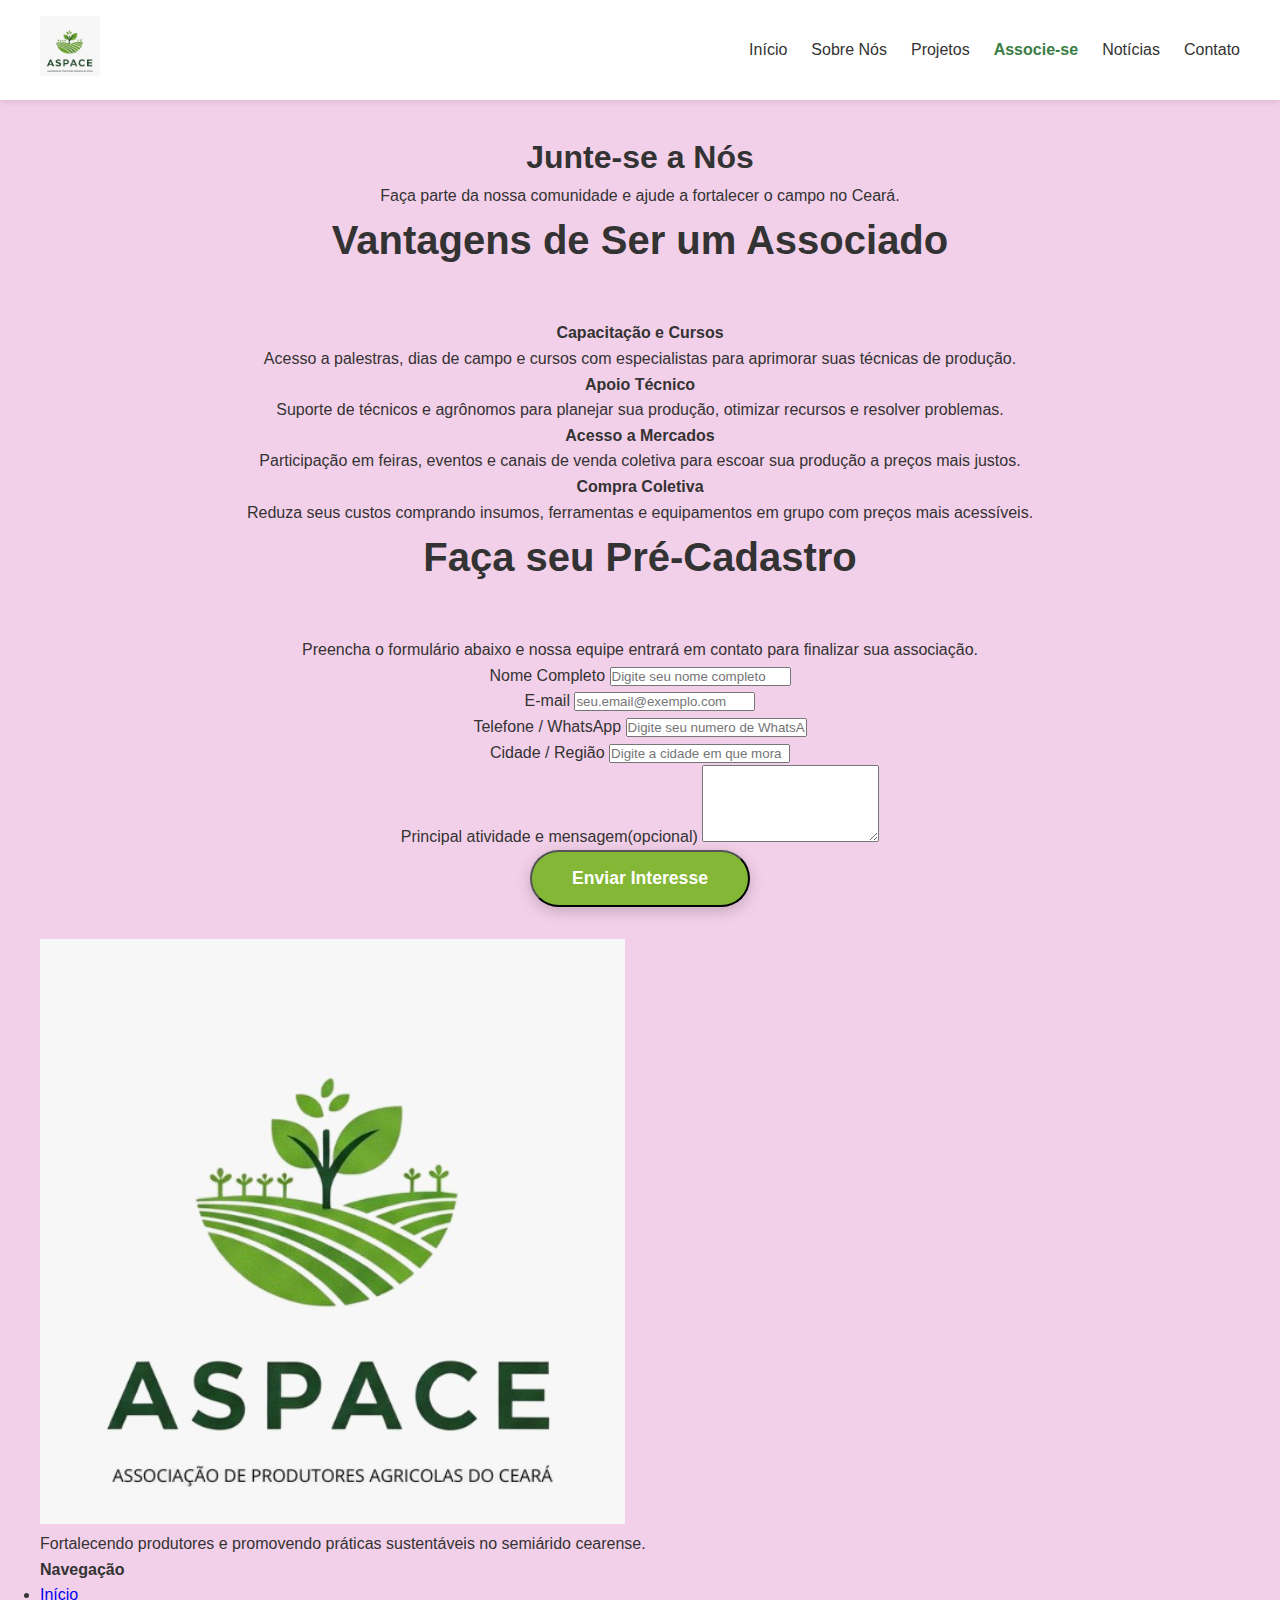
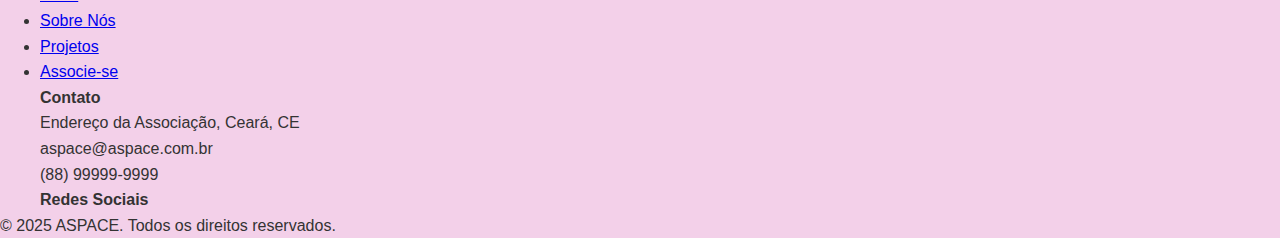
<file: associe-se.html>
<!DOCTYPE html>
<html lang="pt-BR">
<head>
    <meta charset="UTF-8">
    <meta name="viewport" content="width=device-width, initial-scale=1.0">
    <meta name="description" content="Site da Associação de Produtores Agrícolas e Meliponicultores do Ceará - ASPACE. Conheça nossos projetos e associe-se.">
    <title>ASPACE - Associação de Produtores Agrícolas do Ceará</title>
    <link rel="stylesheet" href="https://cdnjs.cloudflare.com/ajax/libs/font-awesome/6.5.2/css/all.min.css" integrity="sha512-SnH5WK+bZxgPHs44uWIX+LLJAJ9/2PkPKZ5QiAj6Ta86w+fsb2TkcmfRyVX3pBnMFcV7oQPJkl9QevSCWr3W6A==" crossorigin="anonymous" referrerpolicy="no-referrer" />
    <link rel="stylesheet" href="https://cdn.jsdelivr.net/npm/swiper@11/swiper-bundle.min.css"/>
    <link rel="stylesheet" href="./css/style.css">
    <script src="https://cdn.jsdelivr.net/npm/swiper@11/swiper-bundle.min.js" defer></script>
    <script src="js/script.js" defer></script>
    <script src="js/projects.js" defer></script>
</head>
<body>
    <header>
        <div class="header-container">
            <a href="index.html" class="logo">
                <img src="./assets/images/logo.jpeg" alt="Logo da ASPACE">
            </a>

            <nav class="main-nav">
                <ul>
                    <li><a href="index.html"><i class="fa-solid fa-house"></i>Início</a></li>
                    <li><a href="sobre.html"><i class="fa-solid fa-users"></i>Sobre Nós</a></li>
                    <li><a href="projetos.html"><i class="fa-solid fa-seedling"></i>Projetos</a></li>
                    <li><a href="associe-se.html" class="active-link"><i class="fa-solid fa-handshake-angle"></i>Associe-se</a></li>
                    <li><a href="noticias.html"><i class="fa-solid fa-newspaper"></i>Notícias</a></li>
                    <li><a href="contato.html"><i class="fa-solid fa-envelope"></i>Contato</a></li>
                </ul>
            </nav>

            <button class="mobile-menu-button"><i class="fa-solid fa-bars"></i></button>
        </div>
    </header>

    <main>
        <section class="page-header">
            <div class="container">
                <h1>Junte-se a Nós</h1>
                <p>Faça parte da nossa comunidade e ajude a fortalecer o campo no Ceará.</p>
            </div>
        </section>
        
        <section class="benefits-section">
            <div class="container">
                <h2 class="section-title">Vantagens de Ser um Associado</h2>
                <div class="benefits-grid">
                    <div class="benefit-card">
                        <div class="benefit-icon"><i class="fa-solid fa-graduation-cap"></i></div>
                        <h4>Capacitação e Cursos</h4>
                        <p>Acesso a palestras, dias de campo e cursos com especialistas para aprimorar suas técnicas de produção.</p>
                    </div>
                    <div class="benefit-card">
                        <div class="benefit-icon"><i class="fa-solid fa-users-gear"></i></div>
                        <h4>Apoio Técnico</h4>
                        <p>Suporte de técnicos e agrônomos para planejar sua produção, otimizar recursos e resolver problemas.</p>
                    </div>
                    <div class="benefit-card">
                        <div class="benefit-icon"><i class="fa-solid fa-store"></i></div>
                        <h4>Acesso a Mercados</h4>
                        <p>Participação em feiras, eventos e canais de venda coletiva para escoar sua produção a preços mais justos.</p>
                    </div>
                    <div class="benefit-card">
                        <div class="benefit-icon"><i class="fa-solid fa-cart-shopping"></i></div>
                        <h4>Compra Coletiva</h4>
                        <p>Reduza seus custos comprando insumos, ferramentas e equipamentos em grupo com preços mais acessíveis.</p>
                    </div>
                </div>
            </div>
        </section>

        <section class="form-section">
            <div class="container">
                <h2 class="section-title">Faça seu Pré-Cadastro</h2>
                <p class="subtitle">Preencha o formulário abaixo e nossa equipe entrará em contato para finalizar sua associação.</p>
                <form name="pre-cadastro" class="contact-form" netlify action=""></form>
                    <div class="form-group">
                        <label for="name">Nome Completo</label>
                        <input type="text" id="name" name="name" required placeholder="Digite seu nome completo">
                    </div>
                    <div class="form-group">
                        <label for="email">E-mail</label>
                        <input type="email" id="email" name="email" required placeholder="seu.email@exemplo.com">
                    </div>
                    <div class="form-group">
                        <label for="phone">Telefone / WhatsApp</label>
                        <input type="tel" id="phone" name="phone" required placeholder="Digite seu numero de WhatsApp">
                    </div>
                    <div class="form-group">
                        <label for="city">Cidade / Região</label>
                        <input type="text" name="city" id="city" required placeholder="Digite a cidade em que mora">
                    </div>
                    <div class="form-group full-width">
                        <label for="message">Principal atividade e mensagem(opcional)</label>
                        <textarea name="message" id="message" rows="5"></textarea>
                    </div>
                    <div class="form-group full-width">
                        <button type="submit" class="cta-button">Enviar Interesse</button>
                    </div>
            </div>
        </section>
    </main>

    <footer>
        <div class="container">
            <div class="footer-content">
                <div class="footer-brand">
                    <img src="./assets/images/logo.jpeg" alt="Logo da ASPACE" class="footer-logo">
                    <p>Fortalecendo produtores e promovendo práticas sustentáveis no semiárido cearense.</p>
                </div>
                <div class="footer-grid">
                    <div class="footer-column links">
                        <h4>Navegação</h4>
                        <ul>
                            <li><a href="index.html">Início</a></li>
                            <li><a href="sobre.html">Sobre Nós</a></li>
                            <li><a href="projetos.html">Projetos</a></li>
                            <li><a href="associe-se.html">Associe-se</a></li>
                        </ul>
                    </div>
    
                    <div class="footer-column contact">
                        <h4>Contato</h4>
                        <p><i class="fa-solid fa-location-dot"></i>Endereço da Associação, Ceará, CE</p>
                        <p><i class="fa-solid fa-envelope"></i>aspace@aspace.com.br</p>
                        <p><i class="fa-solid fa-phone"></i>(88) 99999-9999</p>
                    </div>
    
                    <div class="footer-column social">
                        <h4>Redes Sociais</h4>
                        <div class="social-links">
                            <a href="#" aria-label="Facebook"><i class="fa-brands fa-facebook"></i></i></a>
                            <a href="#" aria-label="Instagram"><i class="fa-brands fa-instagram"></i></a>
                            <a href="#" aria-label="WhatsApp"><i class="fa-brands fa-whatsapp"></i></a>
                        </div>
                    </div>
                </div>
            </div>
        </div>
        <div class="footer-bottom">
            <p>&copy; 2025 ASPACE. Todos os direitos reservados.</p>
        </div>
    </footer>
</body>
</html>
</file>
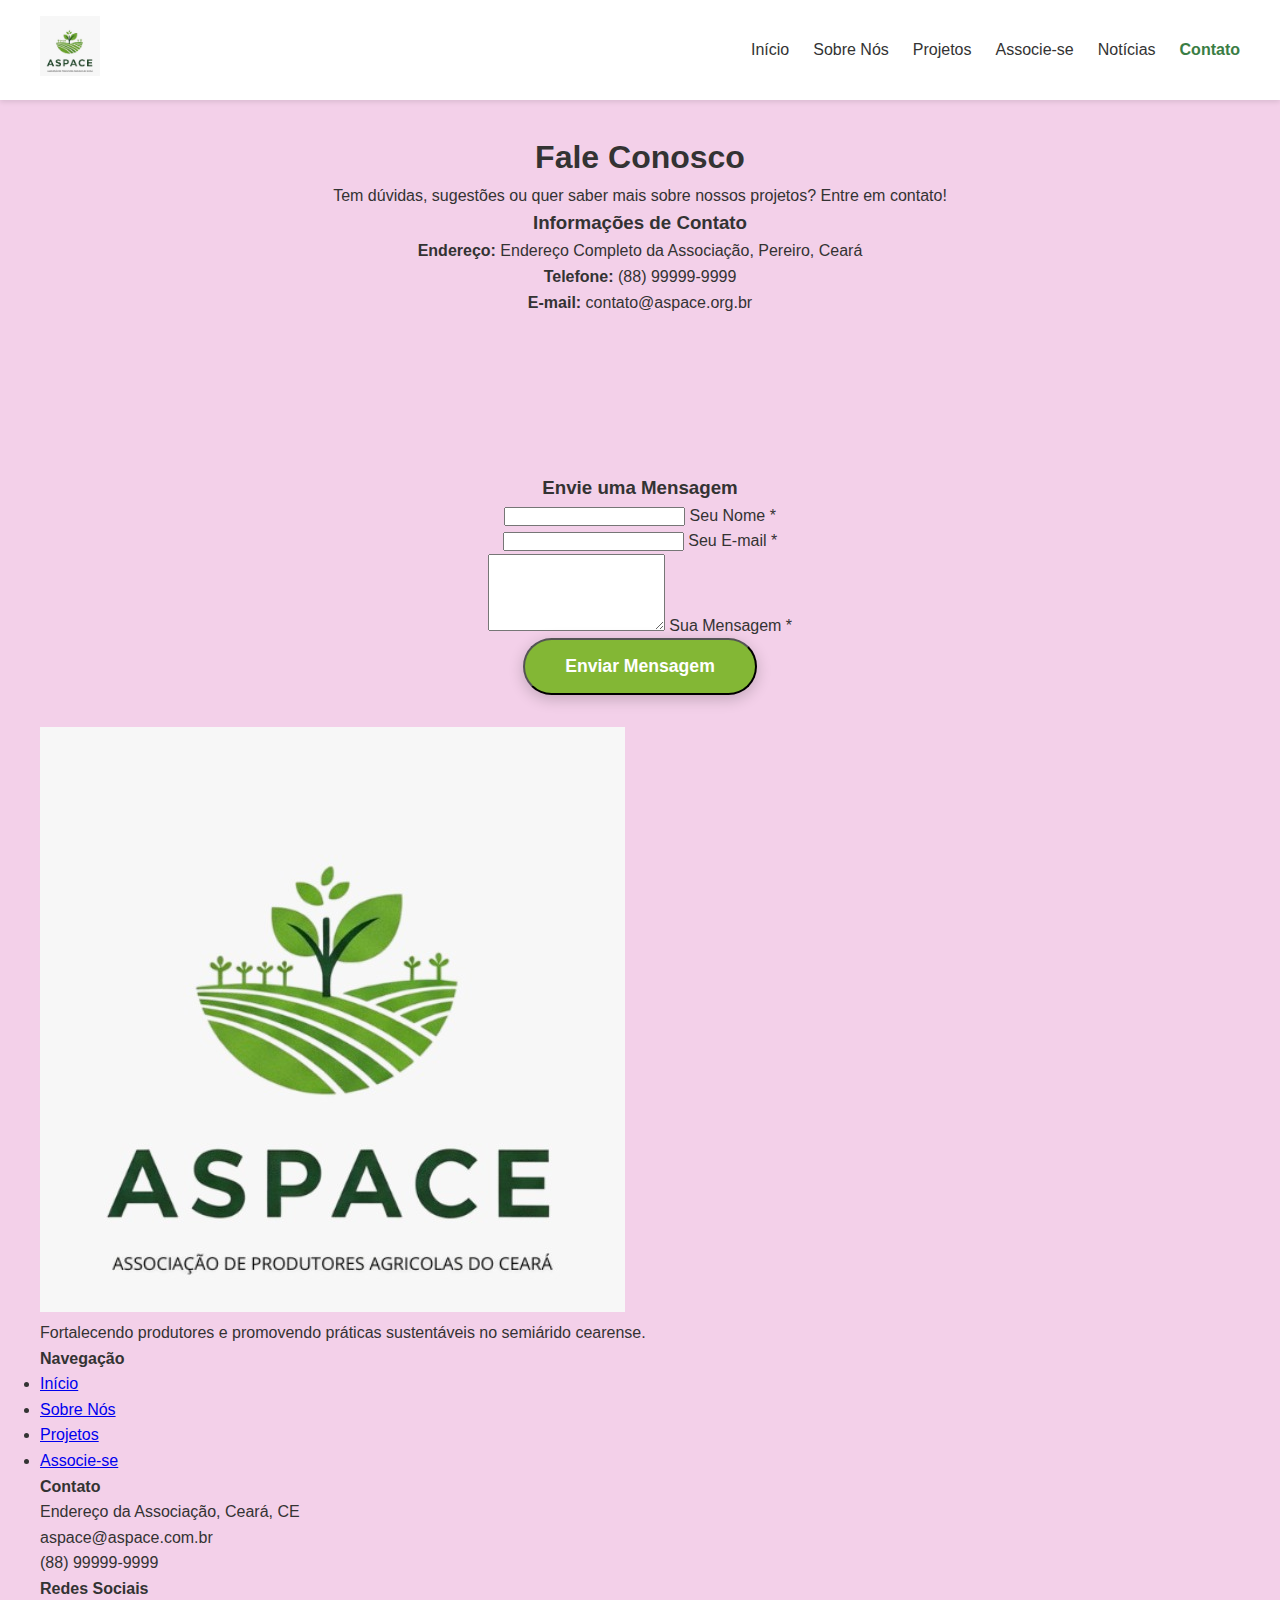
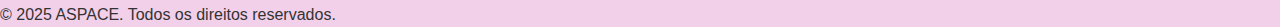
<file: contato.html>
<!DOCTYPE html>
<html lang="pt-BR">
<head>
    <meta charset="UTF-8">
    <meta name="viewport" content="width=device-width, initial-scale=1.0">
    <meta name="description" content="Site da Associação de Produtores Agrícolas e Meliponicultores do Ceará - ASPACE. Conheça nossos projetos e associe-se.">
    <title>ASPACE - Associação de Produtores Agrícolas do Ceará</title>
    <link rel="stylesheet" href="https://cdnjs.cloudflare.com/ajax/libs/font-awesome/6.5.2/css/all.min.css" integrity="sha512-SnH5WK+bZxgPHs44uWIX+LLJAJ9/2PkPKZ5QiAj6Ta86w+fsb2TkcmfRyVX3pBnMFcV7oQPJkl9QevSCWr3W6A==" crossorigin="anonymous" referrerpolicy="no-referrer" />
    <link rel="stylesheet" href="https://cdn.jsdelivr.net/npm/swiper@11/swiper-bundle.min.css"/>
    <link rel="stylesheet" href="./css/style.css">
    <script src="https://cdn.jsdelivr.net/npm/swiper@11/swiper-bundle.min.js" defer></script>
    <script src="js/script.js" defer></script>
    <script src="js/projects.js" defer></script>
</head>
<body>
    <header>
        <div class="header-container">
            <a href="index.html" class="logo">
                <img src="./assets/images/logo.jpeg" alt="Logo da ASPACE">
            </a>

            <nav class="main-nav">
                <ul>
                    <li><a href="index.html"><i class="fa-solid fa-house"></i>Início</a></li>
                    <li><a href="sobre.html"><i class="fa-solid fa-users"></i>Sobre Nós</a></li>
                    <li><a href="projetos.html"><i class="fa-solid fa-seedling"></i>Projetos</a></li>
                    <li><a href="associe-se.html"><i class="fa-solid fa-handshake-angle"></i>Associe-se</a></li>
                    <li><a href="noticias.html"><i class="fa-solid fa-newspaper"></i>Notícias</a></li>
                    <li><a href="contato.html" class="active-link"><i class="fa-solid fa-envelope"></i>Contato</a></li>
                </ul>
            </nav>

            <button class="mobile-menu-button"><i class="fa-solid fa-bars"></i></button>
        </div>
    </header>

    <main>
        <section class="page-header">
            <div class="container">
                <h1>Fale Conosco</h1>
                <p>Tem dúvidas, sugestões ou quer saber mais sobre nossos projetos? Entre em contato!</p>
            </div>
        </section>

        <section class="contact-page-section">
            <div class="container">
                <div class="contact-page-grid">
                        <div class="contact-info">
                            <h3>Informações de Contato</h3>
                            
                            <div class="contact-item">
                                    <i class="fa-solid fa-location-dot"></i>
                                    <div class="contact-text-content">
                                        <strong>Endereço:</strong>
                                        <span>Endereço Completo da Associação, Pereiro, Ceará</span>
                                    </div>
                            </div>
                            <div class="contact-item">
                                    <i class="fa-solid fa-phone"></i>
                                    <div class="contact-text-content">
                                        <strong>Telefone:</strong>
                                        <span>(88) 99999-9999</span>
                                    </div>
                            </div>
                            <div class="contact-item">
                                    <i class="fa-solid fa-envelope"></i>
                                    <div class="contact-text-content">
                                        <strong>E-mail:</strong>
                                        <span>contato@aspace.org.br</span>
                                    </div>
                            </div>
                            

                            <div class="map-container">
                                <iframe src="" frameborder="0"></iframe>
                            </div>
                        </div>


                    <div class="contact-form-container">
                        <h3>Envie uma Mensagem</h3>
                        <form name="contato" class="contact-form" netlify action="">
                            <div class="form-group">
                                <input type="text" id="name" name="name" required placeholder="">
                                <label for="name">Seu Nome *</label>
                            </div>
                            <div class="form-group">
                                <input type="email" id="email" name="email" required placeholder="">
                                <label for="email">Seu E-mail *</label>
                            </div>
                            <div class="form-group full-width">
                                <textarea id="message" name="message" rows="5" required placeholder=""></textarea>
                                <label for="message">Sua Mensagem *</label>
                            </div>
                            <div class="form-group full-width form-group-button">
                                <button type="submit" class="cta-button">Enviar Mensagem</button>
                            </div>
                        </form>
                    </div>
                </div>
            </div>
        </section>    
    </main>

    <footer>
        <div class="container">
            <div class="footer-content">
                <div class="footer-brand">
                    <img src="./assets/images/logo.jpeg" alt="Logo da ASPACE" class="footer-logo">
                    <p>Fortalecendo produtores e promovendo práticas sustentáveis no semiárido cearense.</p>
                </div>
                <div class="footer-grid">
                    <div class="footer-column links">
                        <h4>Navegação</h4>
                        <ul>
                            <li><a href="index.html">Início</a></li>
                            <li><a href="sobre.html">Sobre Nós</a></li>
                            <li><a href="projetos.html">Projetos</a></li>
                            <li><a href="associe-se.html">Associe-se</a></li>
                        </ul>
                    </div>
    
                    <div class="footer-column contact">
                        <h4>Contato</h4>
                        <p><i class="fa-solid fa-location-dot"></i>Endereço da Associação, Ceará, CE</p>
                        <p><i class="fa-solid fa-envelope"></i>aspace@aspace.com.br</p>
                        <p><i class="fa-solid fa-phone"></i>(88) 99999-9999</p>
                    </div>
    
                    <div class="footer-column social">
                        <h4>Redes Sociais</h4>
                        <div class="social-links">
                            <a href="#" aria-label="Facebook"><i class="fa-brands fa-facebook"></i></a>
                            <a href="#" aria-label="Instagram"><i class="fa-brands fa-instagram"></i></a>
                            <a href="#" aria-label="WhatsApp"><i class="fa-brands fa-whatsapp"></i></a>
                        </div>
                    </div>
                </div>
            </div>
        </div>
        <div class="footer-bottom">
            <p>&copy; 2025 ASPACE. Todos os direitos reservados.</p>
        </div>
    </footer>
</body>
</html>
</file>
<file: css/style.css>
* {
    margin: 0;
    padding: 0;
    box-sizing: border-box;
}

a img {
    border: none;
}

body {
    font-family: -apple-system, BlinkMacSystemFont, 'Segoe UI', Roboto, Helvetica, Arial, sans-serif;
    line-height: 1.6;
    background-color: var(--cor-fundo-site);
    color: #333;
}

/* --- Variáveis de Cor (Baseadas na Logo) --- */
/* Usar variáveis torna a manutenção do design muito mais fácil! */
:root {
    --cor-verde-principal: #3a7d44;
    --cor-verde-secundario: #83b735;
    --cor-texto-escuro: #333333;
    --cor-branca: #ffffff;
    --cor-fundo-site: #f3d0e9;
}

/* --- Estilos Temporários para Visualização --- */
main {
    text-align: center;
    padding: 2rem;
}

/* --- Estilos do Cabeçalho (Header) --- */
header {
    background-color: var(--cor-branca);
    padding: 1rem 2rem;
    box-shadow: 0 2px 5px rgba(0, 0, 0, 0.1);
    width: 100%;
}

.header-container {
    max-width: 1200px;
    margin: 0 auto;
    display: flex;
    justify-content: space-between;
    align-items: center;
}

.logo img {
    height: 60px;
    width: auto;
    border: none;
}

.main-nav ul {
    list-style: none;
    display: flex;
    gap: 1.5rem;
}

.main-nav a {
    text-decoration: none;
    color: var(--cor-texto-escuro);
    font-weight: 500;
    font-size: 1rem;
    padding: 0.5rem 0;
    position: relative;
    transition: color 0.3s ease;
}

.main-nav a.active-link {
    color: var(--cor-verde-principal);
    font-weight: bold;
}

.main-nav a:hover {
    color: var(--cor-verde-principal);
}

.main-nav a::after {
    content: '';
    position: absolute;
    width: 0;
    height: 2px;
    bottom: 0;
    left: 0;
    background-color: var(--cor-verde-principal);
    transition: width 0.3s ease;
}

.main-nav a:hover::after {
    width: 100%;
}

.mobile-menu-button {
    display: none;
    background: none;
    border: none;
    font-size: 2rem;
    cursor: pointer;
}

/* --- Seção Hero (Boas-vindas)*/

.hero {
    display: flex;
    align-items: center;
    justify-content: center;
    text-align: center;
    height: 85vh;
    padding: 0 2rem;
    background-image: linear-gradient(rgba(0, 0, 0, 0.4)), url(../assets/images/Fundo\ hero.jpg);
    background-size: cover;
    background-position: center center;
    background-repeat: no-repeat;
    color: var(--cor-branca);
}

.hero-content {
    max-width: 800px;
}

.hero h1 {
    font-size: 3.5rem;
    margin-bottom: 1rem;
    line-height: 1.2;
}

.hero p {
    font-size: 1.25rem;
    margin-bottom: 2rem;
    font-weight: 300;
}

.cta-button {
    display: inline-block;
    background-color: var(--cor-verde-secundario);
    color: var(--cor-branca);
    padding: 1rem 2.5rem;
    border-radius: 50px;
    text-decoration: none;
    font-weight: bold;
    font-size: 1.1rem;
    transition: transform 0.3s ease, background-color 0.3s ease;
    box-shadow: 0 4px 15px rgba(0, 0, 0, 0.2);
}

.cta-button:hover {
    background-color: var(--cor-verde-principal);
    transform: translateY(-3px) scale(1.04);
}

/* --- Seção de Pilares --- */
.pilares-section {
    padding: 5rem 2rem;
}

.container {
    max-width: 1200px;
    margin: 0 auto;
}

.section-title {
    text-align: center;
    font-size: 2.5rem;
    color: var(--cor-texto-escuro);
    margin-bottom: 3rem;
}

.pilares-container {
    display: flex;
    justify-content: center;
    gap: 2rem;
    flex-wrap: wrap;
}

.pilar-card {
    background-color: var(--cor-branca);
    border-radius: 8px;
    box-shadow: 0 4px 20px rgba(0, 0, 0, 0.08);
    padding: 2.5rem 2rem;
    text-align: center;
    flex: 1;
    min-width: 300px;
    max-width: 450px;
    transition: transform 0.3s ease, box-shadow 0.3s ease;
    display: flex;
    flex-direction: column;
}

.pilar-card:hover {
    transform: translateY(-10px);
    box-shadow: 0 8px 25px rgba(0, 0, 0, 0.12);
}

.pilar-icon {
    font-size: 3.5rem;
    color: var(--cor-verde-principal);
    margin-bottom: 1.5rem;
}

.pilar-card h3 {
    font-size: 1.75rem;
    color: var(--cor-texto-escuro);
    margin-bottom: 1rem;
}

.pilar-card p {
    font-size: 1rem;
    line-height: 1.6;
    margin-bottom: 2rem;
    flex-grow: 1;
}

.button-secondary {
    display: inline-block;
    background-color: transparent;
    color: var(--cor-verde-principal);
    border: 2px solid var(--cor-verde-principal);
    padding: 0.8rem 2rem;
    border-radius: 50px;
    text-decoration: none;
    font-weight: bold;
    transition: background-color 0.3s ease, color 0.3s ease;
}

.button-secondary:hover {
    background-color: var(--cor-verde-principal);
    color: var(--cor-branca);
}

@media (max-width: 768px) {
    /* 1. Esconde o menu de navegação principal */
    .main-nav {
        display: none;
        /* Estilos para quando o menu for aberto via JS */
        flex-direction: column;
        position: absolute;
        top: 80px;
        left: 0;
        width: 100%;
        background-color: var(--cor-branca);
        box-shadow: 0 4px 6px rgba(0, 0, 0, 0.1);
        padding: 1rem 0;
    }

    /* 2. Regra que faz o menu aparecer quando o JS adicionar a classe 'active' */
    .main-nav.active {
        display: flex;
    }

    .main-nav ul {
        flex-direction: column;
        width: 100%;
        text-align: center;
    }

    .main-nav li {
        width: 100%;
    }

    .main-nav a {
        padding: 1rem;
        display: block;
        border-bottom: 1px solid #eee;
    }

    .main-nav a::after {
        display: none;
    }

    .mobile-menu-button {
        display: block;
    }

}
</file>
